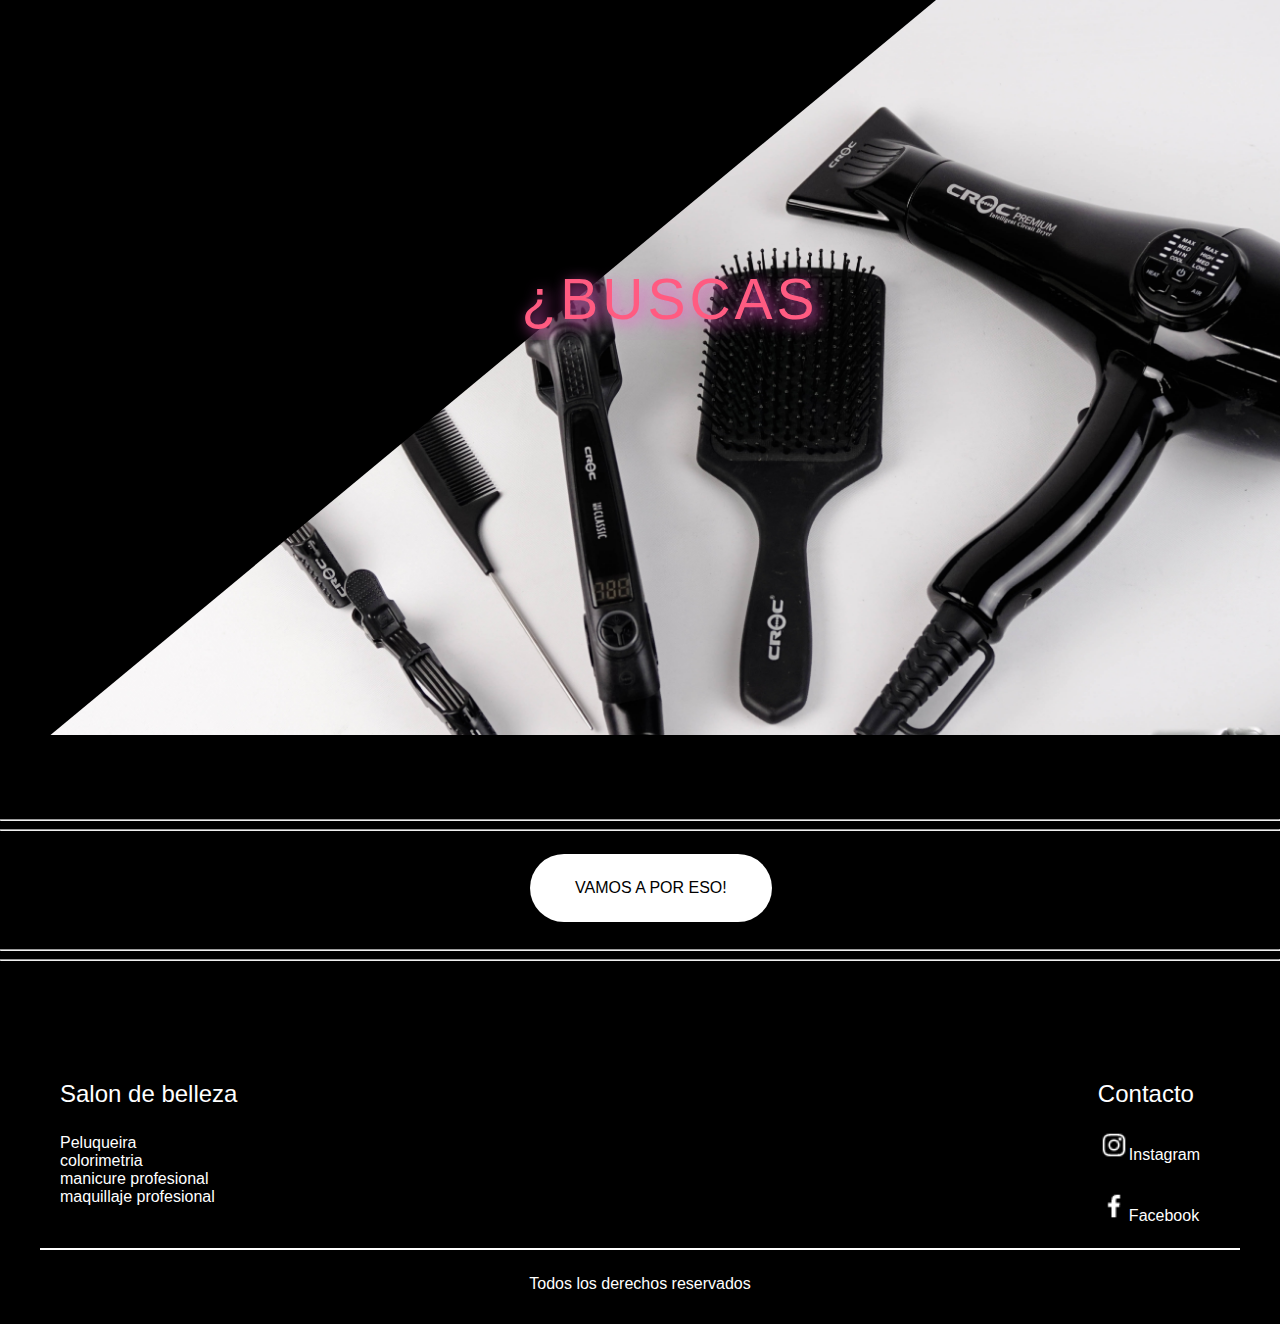
<file: index.html>
<!DOCTYPE html>
<html lang="en">

<head>
    <meta charset="UTF-8">
    <meta http-equiv="X-UA-Compatible" content="IE=edge">
    <meta name="viewport" content="width=device-width, initial-scale=1.0">
    <title>FJ-Style</title>
    <link rel="stylesheet" href="CSS/style.css">
</head>

<body>

    <div class="container">
        <img class="fondoimg" src="Imagenes/fondop.jpg">

        <div class="div1">
        </div>

        <div class="div2">
            <div class="w-100 contenedor-list">
                <ul>
                    <li>¿BUSCAS</li>
                    <li>UN</li>
                    <li>CAMBIO</li>
                    <li>DE LOOK?</li>
                    <li>NOSOTROS</li>
                    <li>TE AYUDAMOS</li>
                    <li>FJ-Style</li>
                    <li>Contactanos ;)</li>
                </ul>
            </div>
        </div>


    </div>
    </br>
    </br>
    </br>
    </br>

    <hr>
    <hr>
    <a class="btn__inicio" href="principal.html">Vamos a por eso!</a>
    <hr>
    <hr>
    </br>
    </br>
    </br>
    </br>

    </br>
    <footer>

        <div class="container__footer">

            <div class="box__footer">
                <h2>Salon de belleza</h2>
                <p>Peluqueira</br> colorimetria</br> manicure profesional</br> maquillaje profesional</p>
            </div>
            
            <div class="box__footer">
                <h2>Contacto</h2>

                <a href="https://www.instagram.com/fjstylo.cm/"><img src="./Imagenes/logo-insta.png">Instagram</a>
                <a href="https://www.facebook.com/profile.php?id=100063582728412"><img src="./Imagenes/logo-face.png">Facebook</a>
            </div>

        </div>

        <div class="derechos">
            <hr>
            <p>Todos los derechos reservados</p>
        </div>
    </footer>

    <script src="JS/script.js"></script>

</body>
</html>
</file>
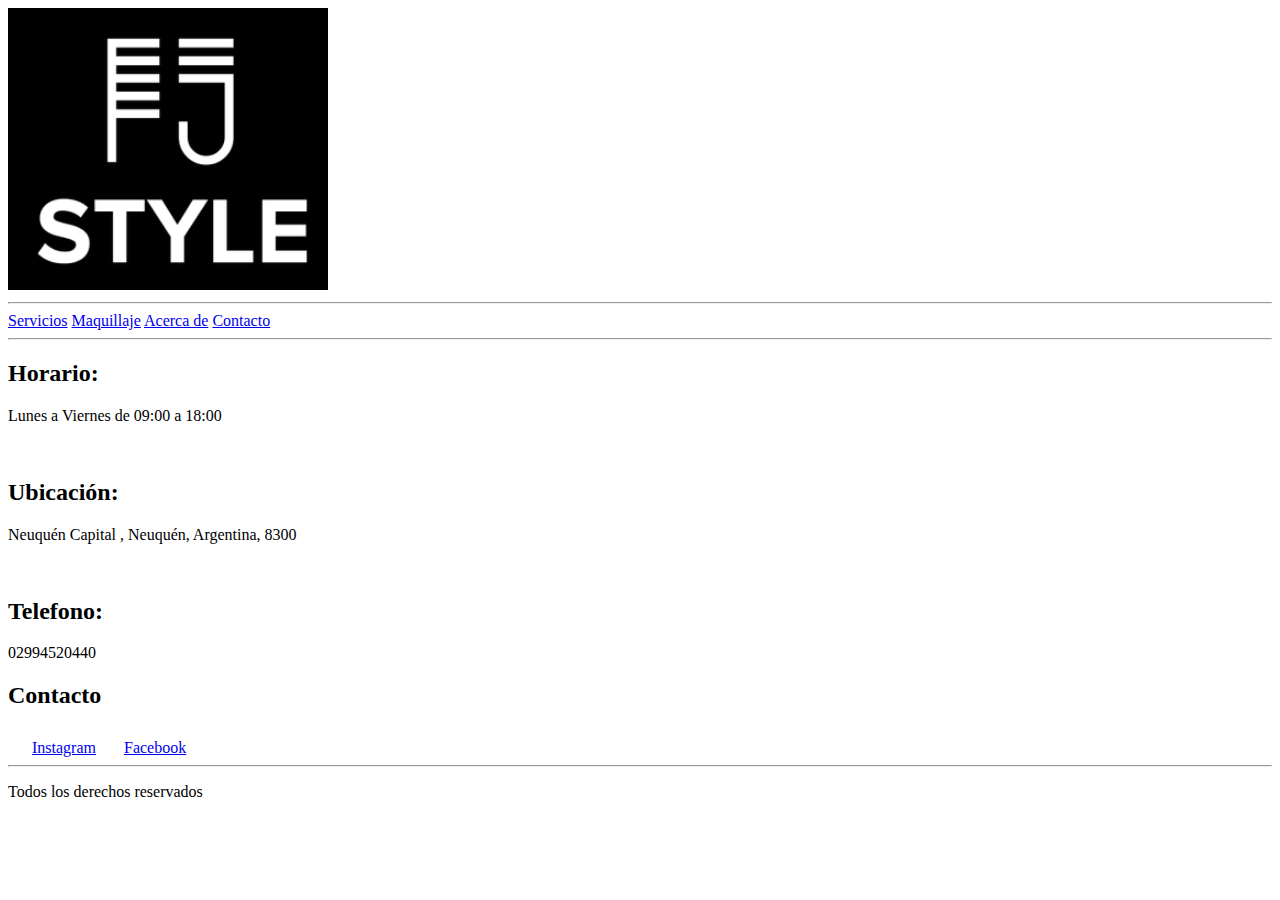
<file: contacto.html>
<!DOCTYPE html>
<html lang="en">
<head>
    <meta charset="UTF-8">
    <meta http-equiv="X-UA-Compatible" content="IE=edge">
    <meta name="viewport" content="width=device-width, initial-scale=1.0">
    <title>Document</title>
</head>
<body>
      <header class="header">

        <div class="logo__nav">
            <a href="index.html"><img src="Imagenes/logonav.png"></a>
        </div>

        <div class="nav__items">
            <hr class="navhr">
            <a href="servicios.html" class="nav__link">Servicios</a>
            <a href="maquillaje.html" class="nav__link">Maquillaje</a>
            <a href="nosotros.html" class="nav__link">Acerca de</a>
            <a href="contacto.html" class="nav__link">Contacto</a>
            <hr class="navhr">
        </div>

    </header>
    
        <footer>

        <div class="container__footer">

            <div class="box__footer">
                <h2>Horario:</h2>
                <p> Lunes a Viernes de 09:00 a 18:00</p>
                </br>
                <h2>Ubicación:</h2>
                <p>Neuquén Capital , Neuquén, Argentina, 8300</p>
                </br>
            </div>

            <div class="box__footer">
                <h2 style="margin-right: 66px;">Telefono:</h2>
                <p style="margin-right: 66px;">02994520440</p>
            </div>

            <div class="box__footer ">
                <h2>Contacto</h2>
                <a href="https://www.instagram.com/fjstylo.cm/ "><img src="./Imagenes/logo-insta.png ">Instagram</a>
                <a href="https://www.facebook.com/profile.php?id=100063582728412 "><img src="./Imagenes/logo-face.png ">Facebook</a>
            </div>

        </div>

        <div class="derechos ">
            <hr>
            <p>Todos los derechos reservados</p>
        </div>
    </footer>
</body>
</html>
</file>
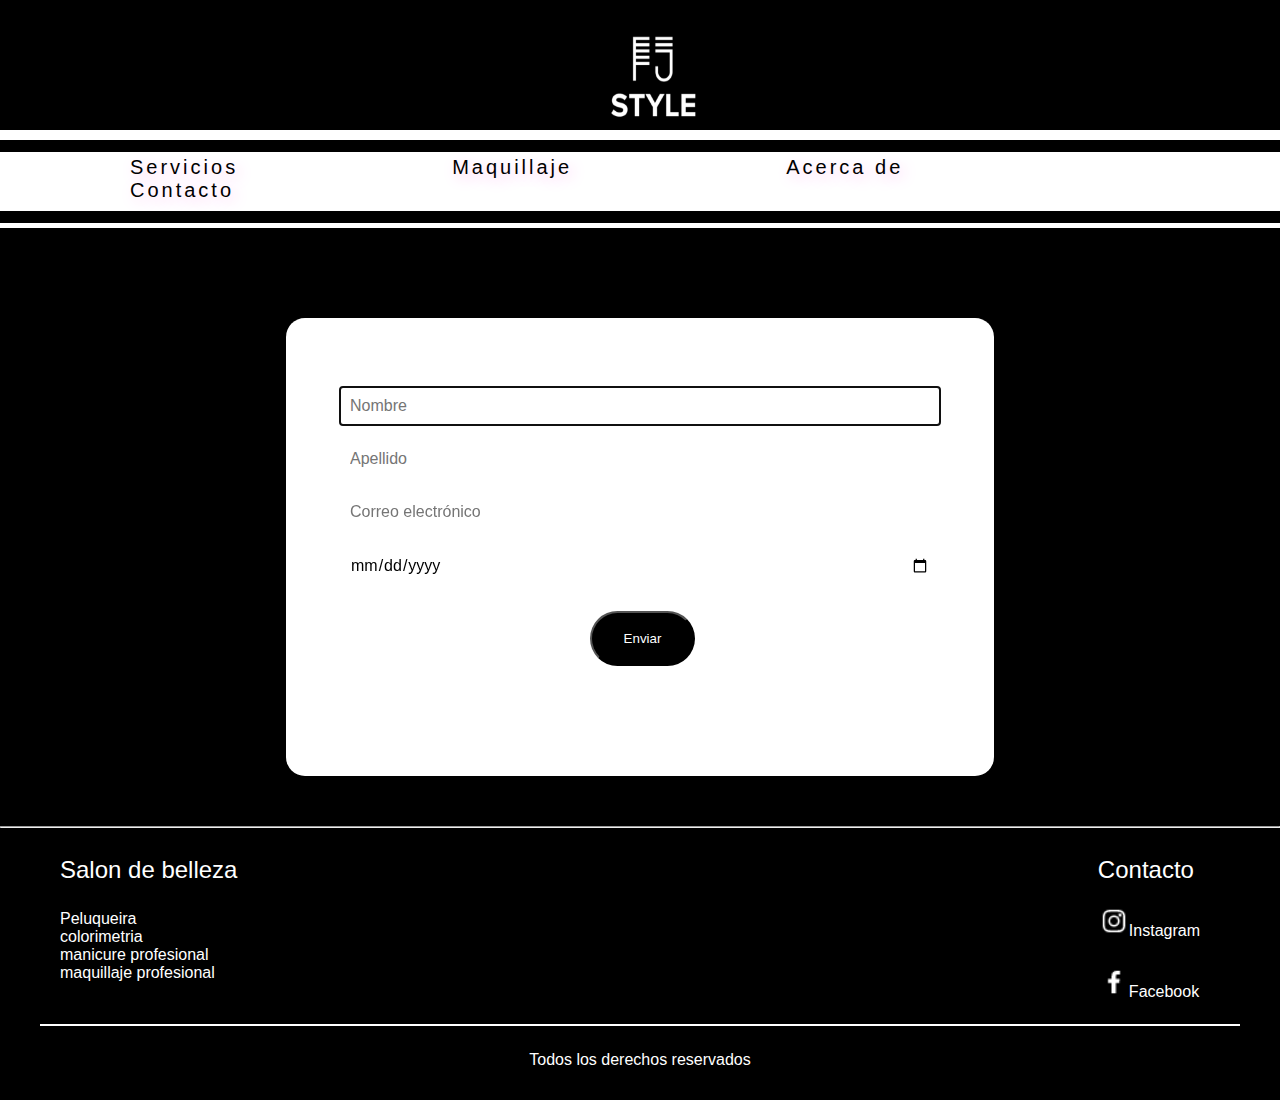
<file: formulario.html>
<!DOCTYPE html>
<html lang="en">

<head>
    <meta charset="UTF-8">
    <meta http-equiv="X-UA-Compatible" content="IE=edge">
    <meta name="viewport" content="width=device-width, initial-scale=1.0">
    <title>Formulario</title>
    <link rel="stylesheet" type="text/css" href="CSS/style.css">
</head>

<body>
    <header class="header">

        <div class="logo__nav">
            <a href="index.html"><img src="Imagenes/logonav.png"></a>
        </div>

        <div class="nav__items">
            <hr class="navhr">
            <a href="servicios.html" class="nav__link">Servicios</a>
            <a href="maquillaje.html" class="nav__link">Maquillaje</a>
            <a href="nosotros.html" class="nav__link">Acerca de</a>
            <a href="contacto.html" class="nav__link">Contacto</a>
            <hr class="navhr">
        </div>

    </header>

    <form action="formulario-contacto.php" method="post">
        <input name="nombre" type="text" placeholder="Nombre" maxlength="30" pattern="[a-zA-Z0-9]+" required autofocus/>
        <input name="apellido" type="text" placeholder="Apellido" maxlength="30" pattern="[a-zA-Z0-9]+" required autofocus/>
        <input name="email" type="email" placeholder="Correo electrónico" required />
        <input name="fecha" type="date" placeholder="fecha" maxlength="30">
        <button class="form_button" id="enviar" name="enviar" type="submit" class="btn">Enviar</button>
    </form>


    <hr>
    <footer>

        <div class="container__footer">

            <div class="box__footer">
                <h2>Salon de belleza</h2>
                <p>Peluqueira</br> colorimetria</br> manicure profesional</br> maquillaje profesional</p>
            </div>

            <div class="box__footer">
                <h2>Contacto</h2>

                <a href="https://www.instagram.com/fjstylo.cm/"><img src="./Imagenes/logo-insta.png">Instagram</a>
                <a href="https://www.facebook.com/profile.php?id=100063582728412"><img src="./Imagenes/logo-face.png">Facebook</a>
            </div>

        </div>

        <div class="derechos">
            <hr>
            <p>Todos los derechos reservados</p>
        </div>
    </footer>
</body>


</html>
</file>
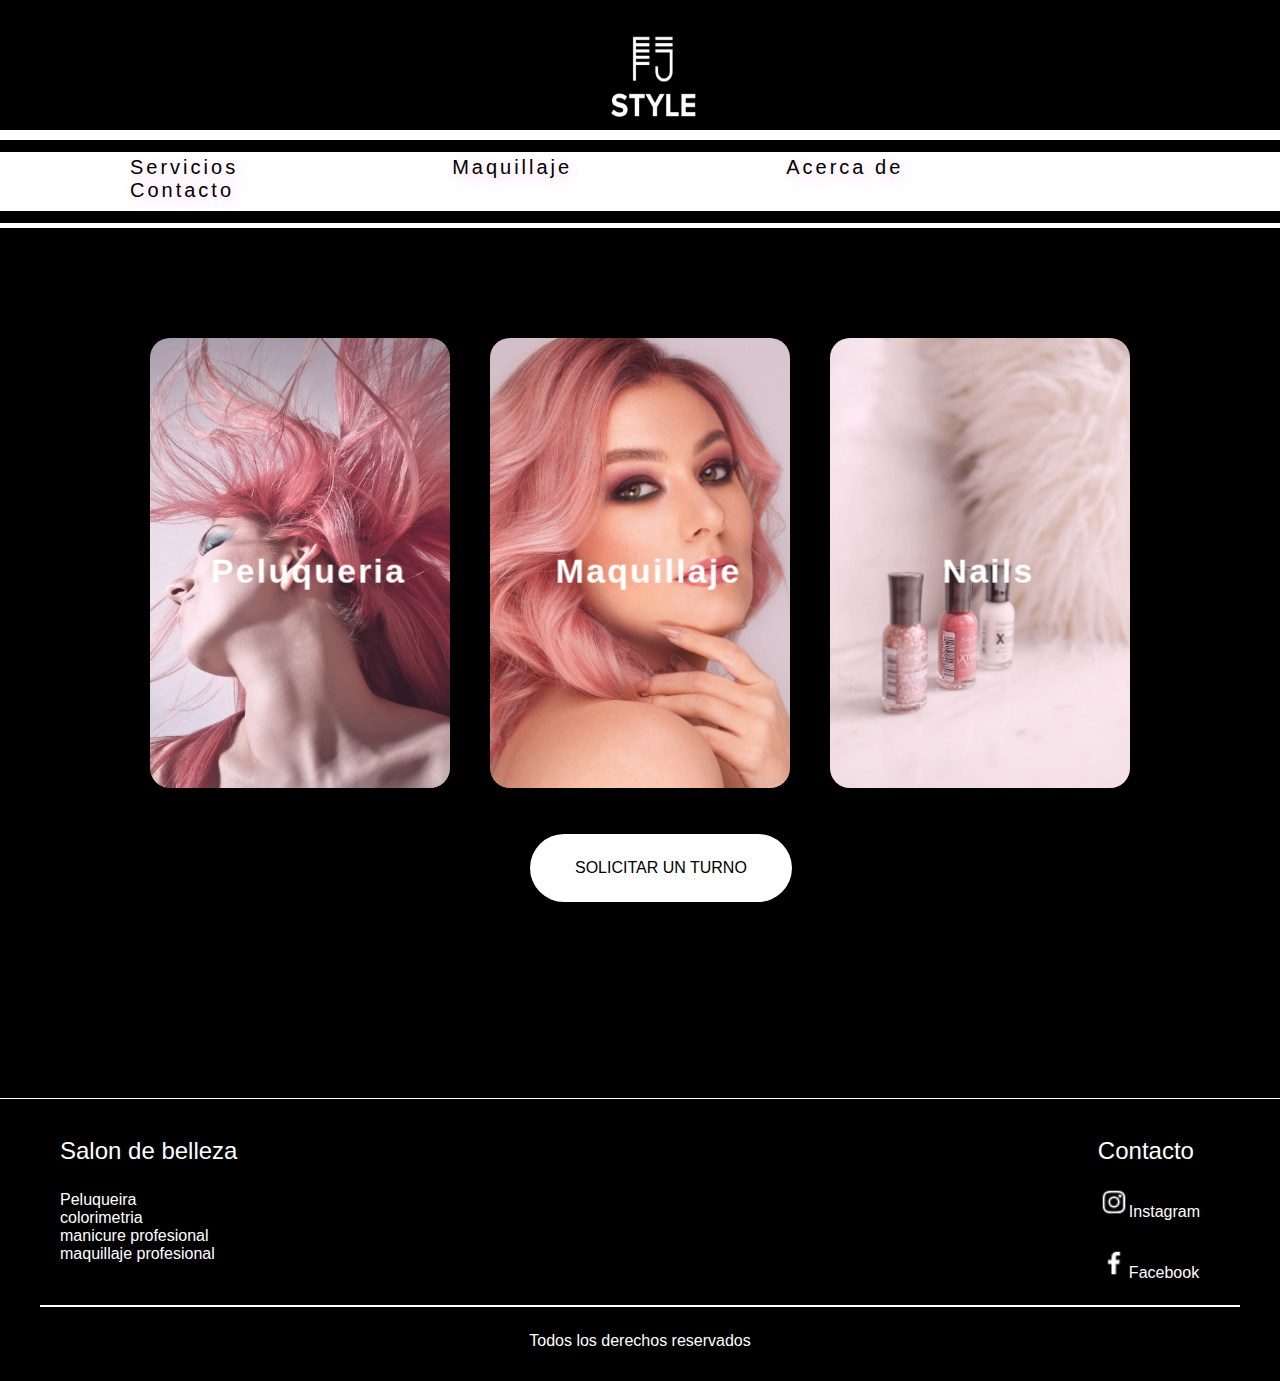
<file: principal.html>
<!DOCTYPE html>
<html lang="en">

<head>
    <meta charset="UTF-8">
    <meta http-equiv="X-UA-Compatible" content="IE=edge">
    <meta name="viewport" content="width=device-width, initial-scale=1.0">
    <title>FJ-Style</title>
    <link rel="stylesheet" type="text/css" href="CSS/style.css">
</head>

<body>

    <header class="header">

        <div class="logo__nav">
            <a href="index.html"><img src="Imagenes/logonav.png"></a>
        </div>

        <div class="nav__items">
            <hr class="navhr">
            <a href="servicios.html" class="nav__link">Servicios</a>
            <a href="maquillaje.html" class="nav__link">Maquillaje</a>
            <a href="nosotros.html" class="nav__link">Acerca de</a>
            <a href="contacto.html" class="nav__link">Contacto</a>
            <hr class="navhr">
        </div>

    </header>
    <main>

        <div class="container__card">

            <div class="card__father">
                <div class="card">
                    <div class="card__front" style="background-image: url(./Imagenes/img1.jpg);">
                        <div class="bg"></div>
                        <div class="body__card_front">
                            <h1>Peluqueria</h1>
                        </div>
                    </div>
                    <div class="card__back">
                        <div class="body__card_back">
                            <h1>Peluqueria</h1>
                            <p>Colorimetria, cortes, alisados, brashin, y otras cosas</p>
                        </div>
                    </div>
                </div>
            </div>

            <div class="card__father">
                <div class="card">
                    <div class="card__front" style="background-image: url(./Imagenes/img2.jpg);">
                        <div class="bg"></div>
                        <div class="body__card_front">
                            <h1>Maquillaje</h1>
                        </div>
                    </div>
                    <div class="card__back">
                        <div class="body__card_back">
                            <h1>Maquillaje</h1>
                            <p>Maquillaje profecional para eventos, bodas, xv, etc</p>

                        </div>
                    </div>
                </div>
            </div>

            <div class="card__father">
                <div class="card">
                    <div class="card__front" style="background-image: url(./Imagenes/img3.jpg);">
                        <div class="bg"></div>

                        <div class="body__card_front">
                            <h1>Nails</h1>
                        </div>
                    </div>

                    <div class="card__back">
                        <div class="body__card_back">
                            <h1>Nails</h1>
                            <p>Uñas para eventos, bodas, xv o para todos los dias! </p>
                        </div>

                    </div>
                </div>
            </div>

        </div>

    </main>

    <a class="btn" href="formulario.html">Solicitar un turno</a>
    <hr class="separador">
    </br>
    <footer>

        <div class="container__footer">

            <div class="box__footer">
                <h2>Salon de belleza</h2>
                <p>Peluqueira</br> colorimetria</br> manicure profesional</br> maquillaje profesional</p>
            </div>

            <div class="box__footer">
                <h2>Contacto</h2>

                <a href="https://www.instagram.com/fjstylo.cm/"><img src="./Imagenes/logo-insta.png">Instagram</a>
                <a href="https://www.facebook.com/profile.php?id=100063582728412"><img src="./Imagenes/logo-face.png">Facebook</a>
            </div>

        </div>

        <div class="derechos">
            <hr>
            <p>Todos los derechos reservados</p>
        </div>
    </footer>

    <script src="JS/script.js"></script>
</body>

</html>
</file>
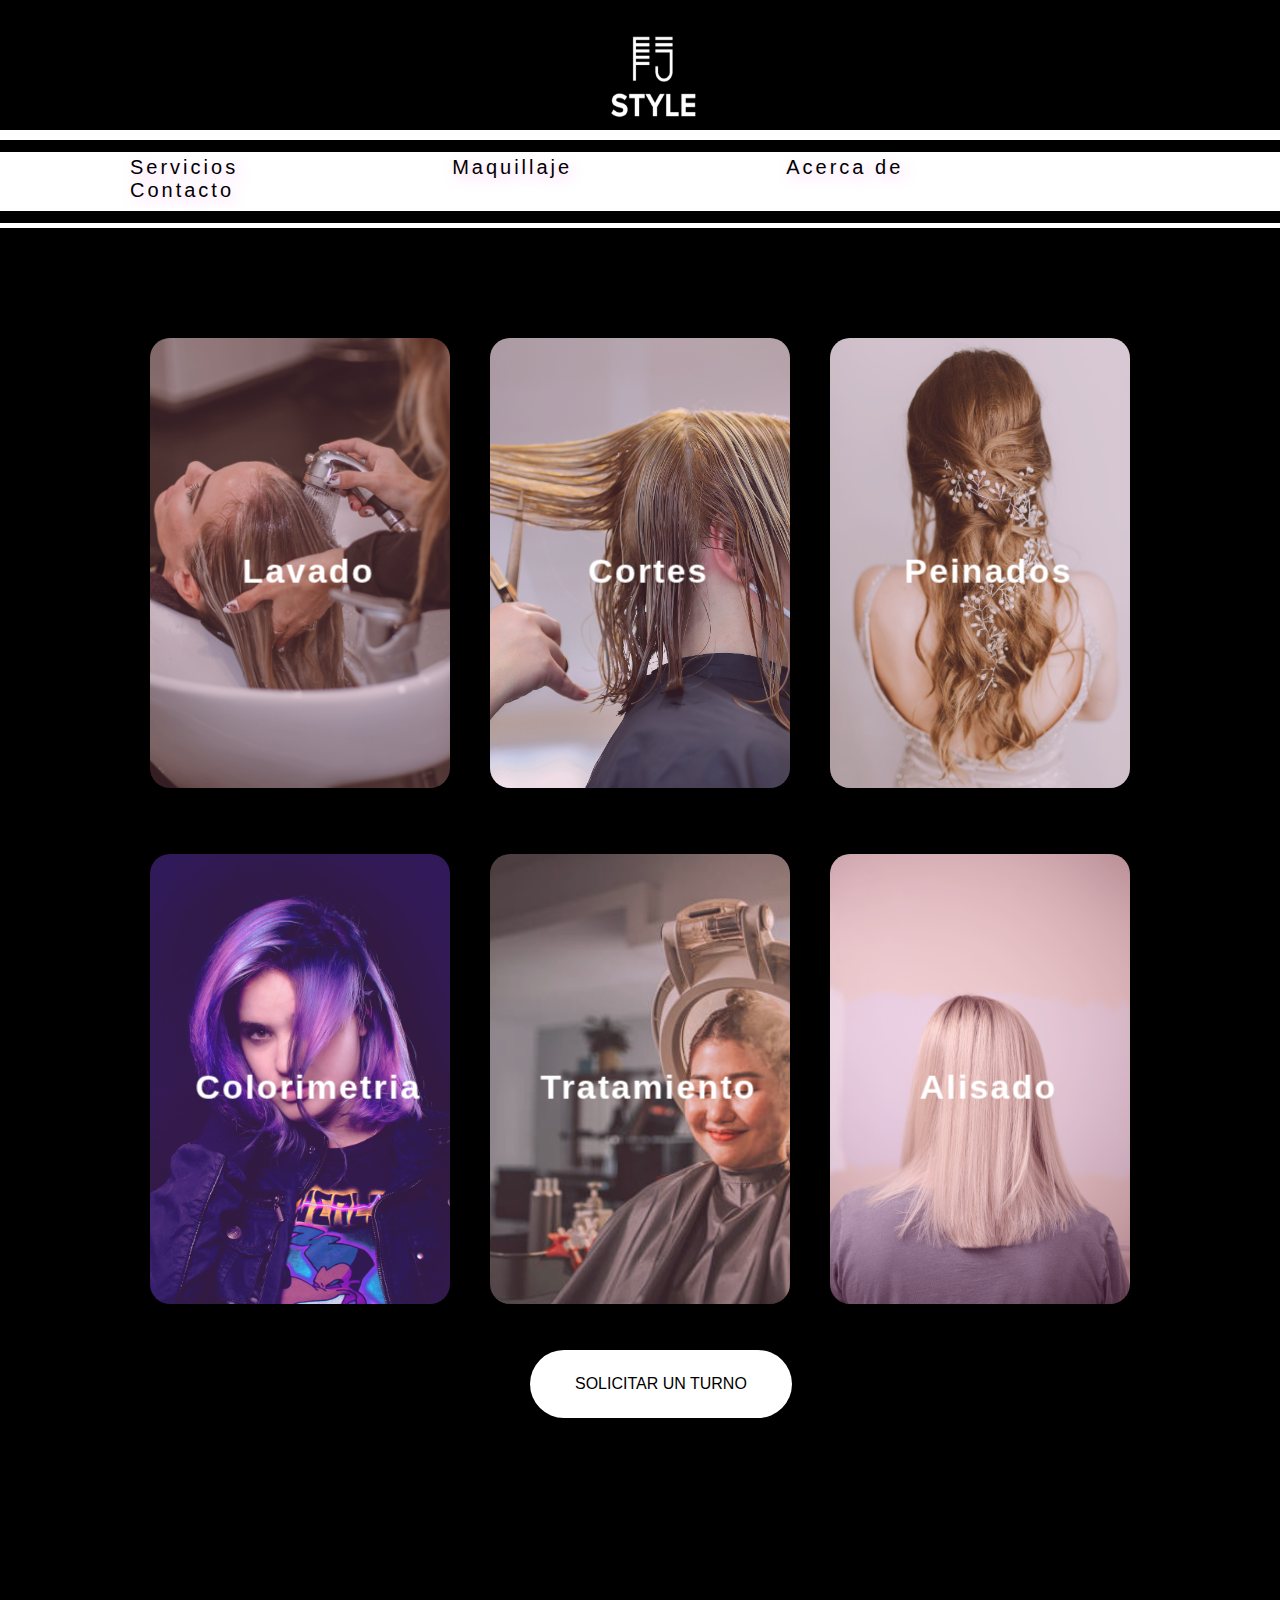
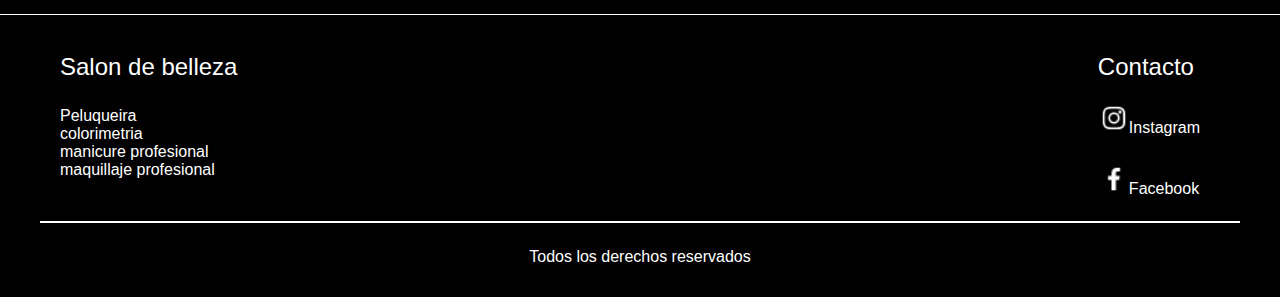
<file: servicios.html>
<!DOCTYPE html>
<html lang="en">
<head>
    <meta charset="UTF-8">
    <meta http-equiv="X-UA-Compatible" content="IE=edge">
    <meta name="viewport" content="width=device-width, initial-scale=1.0">
    <title>Servicios</title>
    <link rel="stylesheet" type="text/css" href="CSS/style.css">
</head>
<body>
    <header class="header">

    <div class="logo__nav">
        <a href="index.html"><img src="Imagenes/logonav.png"></a>
    </div>

    <div class="nav__items">
        <hr class="navhr">
        <a href="servicios.html" class="nav__link">Servicios</a>
        <a href="maquillaje.html" class="nav__link">Maquillaje</a>
        <a href="nosotros.html" class="nav__link">Acerca de</a>
        <a href="contacto.html" class="nav__link">Contacto</a>
        <hr class="navhr">
    </div>

</header>
    
    <main>

    <div class="container__card">

        <div class="card__father">
            <div class="card">
                <div class="card__front" style="background-image: url(./Imagenes/lavadoimg.jpg);">
                    <div class="bg"></div>
                    <div class="body__card_front">
                        <h1>Lavado</h1>
                    </div>
                </div>
                <div class="card__back">
                    <div class="body__card_back">
                        <h1>Lavado</h1>
                        <p>La parte mas importante de todas, para que tu cabello este bonito y brillante!</p>
                    </div>
                </div>
            </div>
        </div>


        <div class="card__father">
            <div class="card">
                <div class="card__front" style="background-image: url(./Imagenes/cortepeloimg.jpg);">
                    <div class="bg"></div>
                    <div class="body__card_front">
                        <h1>Cortes</h1>
                    </div>
                </div>
                <div class="card__back">
                    <div class="body__card_back">
                        <h1>Cortes</h1>
                        <p>Para que tengas un look unico como vos</p>

                    </div>
                </div>
            </div>
        </div>


        <div class="card__father">
            <div class="card">
                <div class="card__front" style="background-image: url(./Imagenes/peinadosimg.jpg);">
                    <div class="bg"></div>

                    <div class="body__card_front">
                        <h1>Peinados</h1>
                    </div>
                </div>

                <div class="card__back">
                    <div class="body__card_back">
                        <h1>Peinados</h1>
                        <p>Para lucir hermosa en tu boda, evento, xv, sesion de fotos, etc.</p>
                    </div>

                </div>
            </div>
        </div>

    </div>

    <div class="container__card">

        <div class="card__father">
            <div class="card">
                <div class="card__front" style="background-image: url(./Imagenes/colorimg.jpg);">
                    <div class="bg"></div>
                    <div class="body__card_front">
                        <h1>Colorimetria</h1>
                    </div>
                </div>
                <div class="card__back">
                    <div class="body__card_back">
                        <h1>Colorimetria</h1>
                        <p>Demostra tu nuevo look, ya sea con colores, rubio, negro, mechas, etc.</p>
                    </div>
                </div>
            </div>
        </div>


        <div class="card__father">
            <div class="card">
                <div class="card__front" style="background-image: url(./Imagenes/tratamientosimg.jpg);">
                    <div class="bg"></div>
                    <div class="body__card_front">
                        <h1>Tratamiento</h1>
                    </div>
                </div>
                <div class="card__back">
                    <div class="body__card_back">
                        <h1>Tratamiento</h1>
                        <p>Para que tu pelo se recupere de daños causados por calor, químicos o simplemente para que se vea más bonito.</p>

                    </div>
                </div>
            </div>
        </div>


        <div class="card__father">
            <div class="card">
                <div class="card__front" style="background-image: url(./Imagenes/alisado.jpg);">
                    <div class="bg"></div>

                    <div class="body__card_front">
                        <h1>Alisado</h1>
                    </div>
                </div>

                <div class="card__back">
                    <div class="body__card_back">
                        <h1>Alisado</h1>
                        <p>Para tener tu pelo liso sin necesidad de planchita todos los días!</p>
                    </div>

                </div>
            </div>
        </div>

    </div>

</main>
    
<a class="btn" href="formulario.html">Solicitar un turno</a>
<hr class="separador">
</br>
    
<footer>

    <div class="container__footer">

        <div class="box__footer">
            <h2>Salon de belleza</h2>
            <p>Peluqueira</br> colorimetria</br> manicure profesional</br> maquillaje profesional</p>
        </div>

        <div class="box__footer">
            <h2>Contacto</h2>

            <a href="https://www.instagram.com/fjstylo.cm/"><img src="./Imagenes/logo-insta.png">Instagram</a>
            <a href="https://www.facebook.com/profile.php?id=100063582728412"><img src="./Imagenes/logo-face.png">Facebook</a>
        </div>

    </div>

    <div class="derechos">
        <hr>
        <p>Todos los derechos reservados</p>
    </div>
</footer>


</body>
</html>
</file>
<file: CSS/style.css>
body {
    height: 100%;
    margin: 0;
    background-color: rgb(0, 0, 0);
}

.header {
    background-color: rgb(0, 0, 0);
    margin-bottom: 90px;
    padding-bottom: 0px;
}

.header img {
    width: 100px;
    height: 100px;
    padding-left: 47%;
    padding-top: 2%;
}

.nav__items {
    background-color: #ffffff;
    padding-top: 1px;
    padding-bottom: 1px;
    padding-left: 0px;
}

.nav__items a {
    text-decoration: none;
    margin: 80px;
    margin-bottom: 20px;
    margin-left: 130px;
    font-family: 'Gill Sans', 'Gill Sans MT', Calibri, 'Trebuchet MS', sans-serif;
    color: #000000;
    text-shadow: 4px 4px 15px #ffbbee;
    letter-spacing: 3px;
    font-size: 20px;
}
    
.navhr {
    position: relative;
    top: 1px;
    border: none;
    height: 12px;
    background: rgb(0, 0, 0);
    margin-bottom: 5px;
}

.separador {
    background-color: #ffffff;
    position: relative;
    top: 1px;
    border: none;
    height: 1px;
    margin: 0px;
}

container {
    position: relative;
    width: 1000%;
    height: 1000%;
}

container,
img {
    width: 100%;
    height: 100%;
}

.div1 {
    padding: 468px;
    background-color: rgb(0, 0, 0);
    top: 0px;
    left: 0px;
    clip-path: polygon(0 83%, 0 0, 100% 0);
    position: absolute;
}

.div2 {
    background-color: rgba(255, 128, 249, 0);
    color: rgb(255, 91, 129);
    padding-left: auto;
    margin-left: 410px;
    position: absolute;
    z-index: 2;
    left: 0px;
    top: 250px;
    max-width: 100%;
    font-family: 'Gill Sans', 'Gill Sans MT', Calibri, 'Trebuchet MS', sans-serif;
}

.contenedor-list li {
    font-size: 57px;
    list-style: none;
    height: 100%;
    margin: 0px;
    padding: 0px;
    font-family: 'Gill Sans', 'Gill Sans MT', Calibri, 'Trebuchet MS', sans-serif;
    text-shadow: 4px 4px 15px #ff5ad6;
    letter-spacing: 4px;
}

w-100 {
    width: 100%;
}

/*Boton de inicio*/

.btn__inicio {
    display: inline-block;
    margin-bottom: 19px;
    background-color: rgb(255, 255, 255);
    border-radius: 50px;
    box-shadow: 0 0 20px 1px rgba(0, 0, 0, 0.3);
    padding: 25px 45px;
    color: rgb(0, 0, 0);
    text-decoration: none;
    text-transform: uppercase;
    margin-left: 530px;
    margin-right: 450px;
    margin-top: 15px;
    font-family: 'Gill Sans', 'Gill Sans MT', Calibri, 'Trebuchet MS', sans-serif;
}

.btn__inicio:hover {
    background-color: rgb(255, 154, 206);
}

.contenedor-list {
    text-align: center;
    overflow: hidden;
    /* Para ocultar cosa si sobrepasa el alto y ancho especificado*/
    width: 480px;
    /*ANCHO*/
    height: 90px;
}

/*INICIO CSS: FOOTER*/

footer {
    background-color: rgb(0, 0, 0);
    font-family: 'Gill Sans', 'Gill Sans MT', Calibri, 'Trebuchet MS', sans-serif;
    margin: 0%;
    border-top-left-radius: 5%;
    border-bottom-left-radius: 0%;
    border-top-right-radius: 5%;
    border: bottom right radius 0%;
}

.container__footer {
    display: flex;
    flex-wrap: wrap;
    justify-content: space-between;
    max-width: 1200px;
    margin: auto;
    margin-top: 1px;
    padding-left: 60px;
    padding-right: 80px;
}

.box__footer {
    display: flex;
    flex-direction: column;
    padding: 0px;
}

.box__footer h2 {
    margin-bottom: 10px;
    color: #ffffff;
    font-weight: 10;
}

.box__footer p {
    margin-bottom: 1px;
    color: #ffffff;
    font-weight: 10;
    font-family: 'Gill Sans', 'Gill Sans MT', Calibri, 'Trebuchet MS', sans-serif;
}

.box__footer img {
    width: 30px;
    height: 30px;
    margin-top: 10px;
}

.box__footer a {
    margin-top: 1px;
    color: #ffffff;
    font-weight: 60;
    text-decoration: none;
    margin-bottom: 15px;
    padding-left: 1px;
    padding-top: 1px;
}

.derechos {
    max-width: 1200px;
    margin: 0%;
    text-align: center;
    padding: 0px 40px;
    padding-bottom: 15px;
}

.derechos p {
    margin-top: 25px;
    color: #ffffff;
}

.derechos hr {
    border: none;
    height: 2px;
    background-color: #ffffff;
}

/*INICIO CSS; CONTENIDO HTML: PRINCIPAL*/

.container__card {
    max-width: 1200px;
    margin: 75px;
    margin-top: 1%;
    perspective: 1000px;
    display: flex;
    justify-content: center;
    flex-wrap: wrap;
    padding-bottom: 1px;
    background-color: #000000;
    margin-bottom: 25px;
}

.card__father {
    margin: 20px;
    perspective: 1000px;
}

.card__father:hover .card {
    transform: rotateY(180deg);
}
.card {
    width: 300px;
    height: 450px;
    position: relative;
    transform-style: preserve-3d;
    transition: all 600ms;
}

.card__front {
    background-size: cover;
    background-position: center;
}

.card__back {
    transform: rotateY(180deg);
    background: rgb(255, 255, 255);
}

.card__front,
.card__back {
    width: 100%;
    height: 100%;
    position: absolute;
    top: 0;
    left: 0;
    backface-visibility: hidden;
    transform-style: preserve-3d;
    border-radius: 20px;
}

.body__card_front {
    width: 100%;
    height: 100%;
    text-align: center;
    padding: 8px;
    display: flex;
    justify-content: center;
    align-items: center;
    color: rgb(255, 255, 255);
    transform: translateZ(60px);
    font-family: 'Gill Sans', 'Gill Sans MT', Calibri, 'Trebuchet MS', sans-serif;
    letter-spacing: 2px;
}

.bg {
    width: 100%;
    height: 100%;
    position: absolute;
    top: 0;
    left: 0;
    background: rgba(255, 145, 191, 0.178);
    border-radius: 20px;
}

.body__card_back {
    padding: 40px;
    text-align: center;
    transform: translateZ(60px);
    font-family: 'Gill Sans', 'Gill Sans MT', Calibri, 'Trebuchet MS', sans-serif;
}

.body__card_back p {
    margin-top: 1px;
    font-size: 26px;
}

.body__card_back input:hover {
    box-shadow: 1px 1px 30px 0px #ffc7ffe1;
}

/*Fin de las tarjetas */


/*CSS boton Principal*/
.btn {
    display: inline-block;
    margin-bottom: 195px;
    background-color: rgb(255, 255, 255);
    border-radius: 50px;
    box-shadow: 0 0 20px 1px rgba(0, 0, 0, 0.3);
    padding: 25px 45px;
    color: rgb(0, 0, 0);
    text-decoration: none;
    text-transform: uppercase;
    margin-left: 530px;
    margin-right: 450px;
    margin-top: 0px;
    font-family: 'Gill Sans', 'Gill Sans MT', Calibri, 'Trebuchet MS', sans-serif;
}

.btn:hover {
    background-color: rgb(255, 154, 206);
}

.container2 {
    padding-top: 250px;
}

/*CSS de area:NOSOTROS*/
.body__nosotros {
    background-color: #000000;
}

.infonos {
    padding-top: 80px;
    padding-left: 50px;
    letter-spacing: 2px;
    font-size: 25px;
}

.infofoto img {
    height: 600px;
    width: 600px;
    padding-left: 385px;
}

.infonos h1 {
    color: #000000;
    font-family: 'Gill Sans', 'Gill Sans MT', Calibri, 'Trebuchet MS', sans-serif;
    text-shadow: 4px 4px 15px #b6b6b6;
}


/*Fin CSS: NOSOTROS*/


/*Formulario*/
form {
    padding: 54px;
    max-width: 600px;
    background-color: #ffffff;
    margin: 0 auto;
    margin-bottom: 50px;
    margin-top: 50px;
    border-radius: 19px;
    font-family: 'Gill Sans', 'Gill Sans MT', Calibri, 'Trebuchet MS', sans-serif;
    height: 350px;
}

.body_form {
    background-color: #000000;
}

form input {
    margin-bottom: auto;
    margin-top: 15px;
    font-family: 'Gill Sans', 'Gill Sans MT', Calibri, 'Trebuchet MS', sans-serif;
    width: 100%;
    padding: 10px;
    box-sizing: border-box;
    border: none;
    color: #000000;
    font-size: 1em;
    resize: none;
}

.form_button {
    display: block;
    height: 55px;
    width: 105px;
    padding-bottom: 30;
    margin-bottom: 30;
    margin-top: 25px;
    margin-left: 250px;
    border-radius: 30px;
    color: #ffffff;
    background-color: rgb(0, 0, 0);
    font-family: 'Gill Sans', 'Gill Sans MT', Calibri, 'Trebuchet MS', sans-serif;
}

/*Formulario-JS*/

.cont_izq {
    float: left;
}

.cont_der {
    float: left;
}

.cont_der img {
    width: 10px;
    height: 10px;
}

.hr1 {
    border-color: #ff61bd;
}

.hr2 {
    border-color: #ff61bd;
}
</file>
